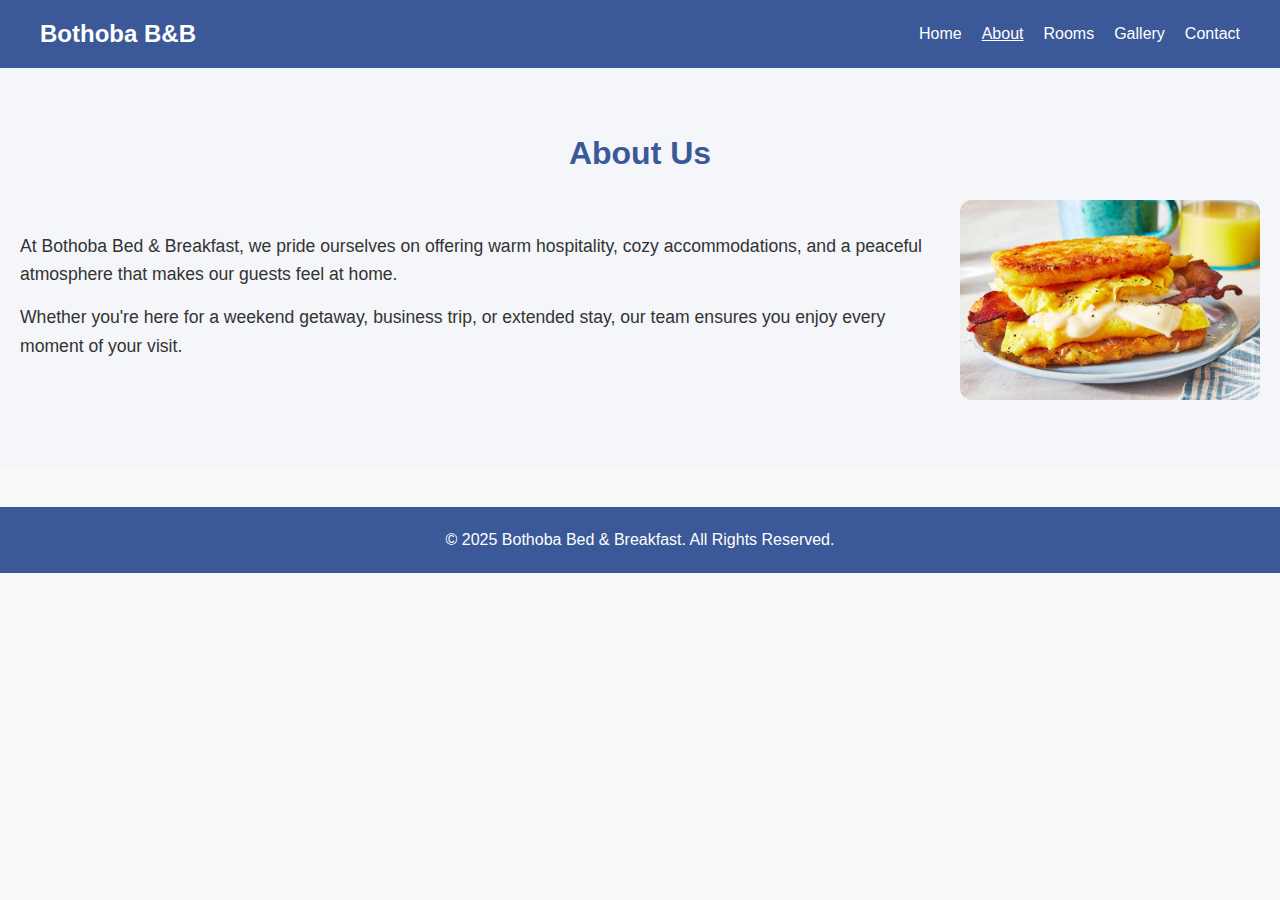
<file: about.html>
<!DOCTYPE html>
<html lang="en">
<head>
  <meta charset="UTF-8">
  <meta name="viewport" content="width=device-width, initial-scale=1.0">
  <title>Bothoba Bed & Breakfast | About</title>
  <link rel="stylesheet" href="css/style.css">
</head>
<body>
  <!-- Navigation Bar -->
  <nav class="navbar">
    <div class="logo">Bothoba B&B</div>
    <ul>
      <li><a href="index.html">Home</a></li>
      <li><a href="about.html" class="active">About</a></li>
      <li><a href="rooms.html">Rooms</a></li>
      <li><a href="gallery.html">Gallery</a></li>
      <li><a href="contact.html">Contact</a></li>
    </ul>
  </nav>

  <!-- About Section -->
  <section class="about">
    <h2>About Us</h2>
    <div class="about-container">
      <div class="about-text">
        <p>
          At Bothoba Bed & Breakfast, we pride ourselves on offering warm hospitality, 
          cozy accommodations, and a peaceful atmosphere that makes our guests feel at home.
        </p>
        <p>
          Whether you're here for a weekend getaway, business trip, or extended stay, 
          our team ensures you enjoy every moment of your visit.
        </p>
      </div>
      <div class="about-image">
        <img src="images/breakfast1.jpg" alt="Bothoba B&B">
      </div>
    </div>
  </section>

  <!-- Footer -->
  <footer class="footer">
    <p>&copy; 2025 Bothoba Bed & Breakfast. All Rights Reserved.</p>
  </footer>
</body>
</html>
</file>
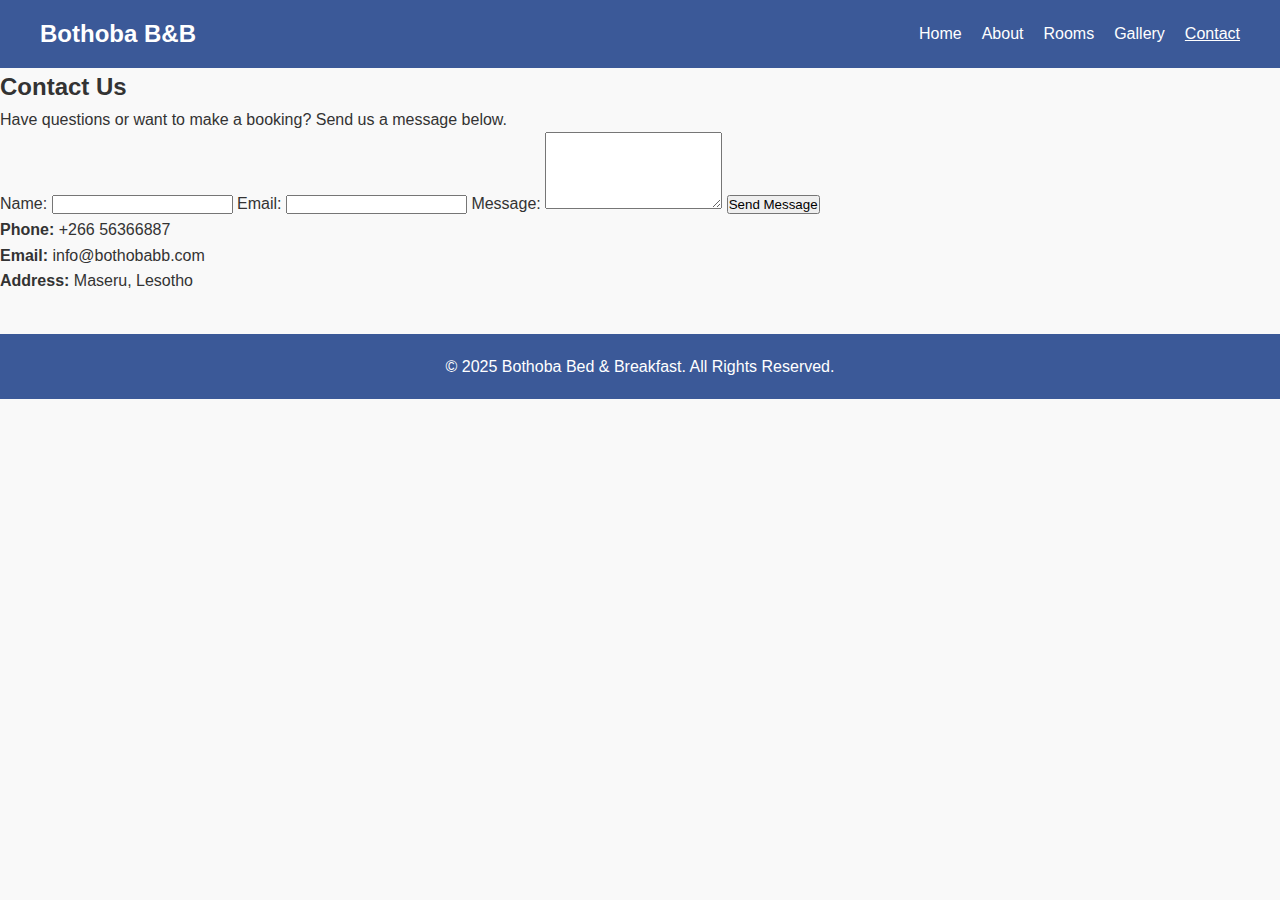
<file: contacts.html>
<!DOCTYPE html>
<html lang="en">
<head>
  <meta charset="UTF-8">
  <meta name="viewport" content="width=device-width, initial-scale=1.0">
  <title>Bothoba Bed & Breakfast | Contact</title>
  <link rel="stylesheet" href="css/style.css">
</head>
<body>
  <!-- Navigation -->
  <nav class="navbar">
    <div class="logo">Bothoba B&B</div>
    <ul>
      <li><a href="index.html">Home</a></li>
      <li><a href="about.html">About</a></li>
      <li><a href="rooms.html">Rooms</a></li>
      <li><a href="gallery.html">Gallery</a></li>
      <li><a href="contact.html" class="active">Contact</a></li>
    </ul>
  </nav>

  <!-- Contact Section -->
  <section class="contact">
    <h2>Contact Us</h2>
    <p class="intro-text">Have questions or want to make a booking? Send us a message below.</p>

    <!-- Contact Form -->
    <form class="contact-form">
      <label for="name">Name:</label>
      <input type="text" id="name" name="name" required>

      <label for="email">Email:</label>
      <input type="email" id="email" name="email" required>

      <label for="message">Message:</label>
      <textarea id="message" name="message" rows="5" required></textarea>

      <button type="submit" class="btn">Send Message</button>
    </form>

    <!-- Contact Info -->
    <div class="contact-info">
      <p><strong>Phone:</strong> +266 56366887</p>
      <p><strong>Email:</strong> info@bothobabb.com</p>
      <p><strong>Address:</strong> Maseru, Lesotho</p>
    </div>
  </section>

  <!-- Footer -->
  <footer class="footer">
    <p>&copy; 2025 Bothoba Bed & Breakfast. All Rights Reserved.</p>
  </footer>
</body>
</html>
</file>
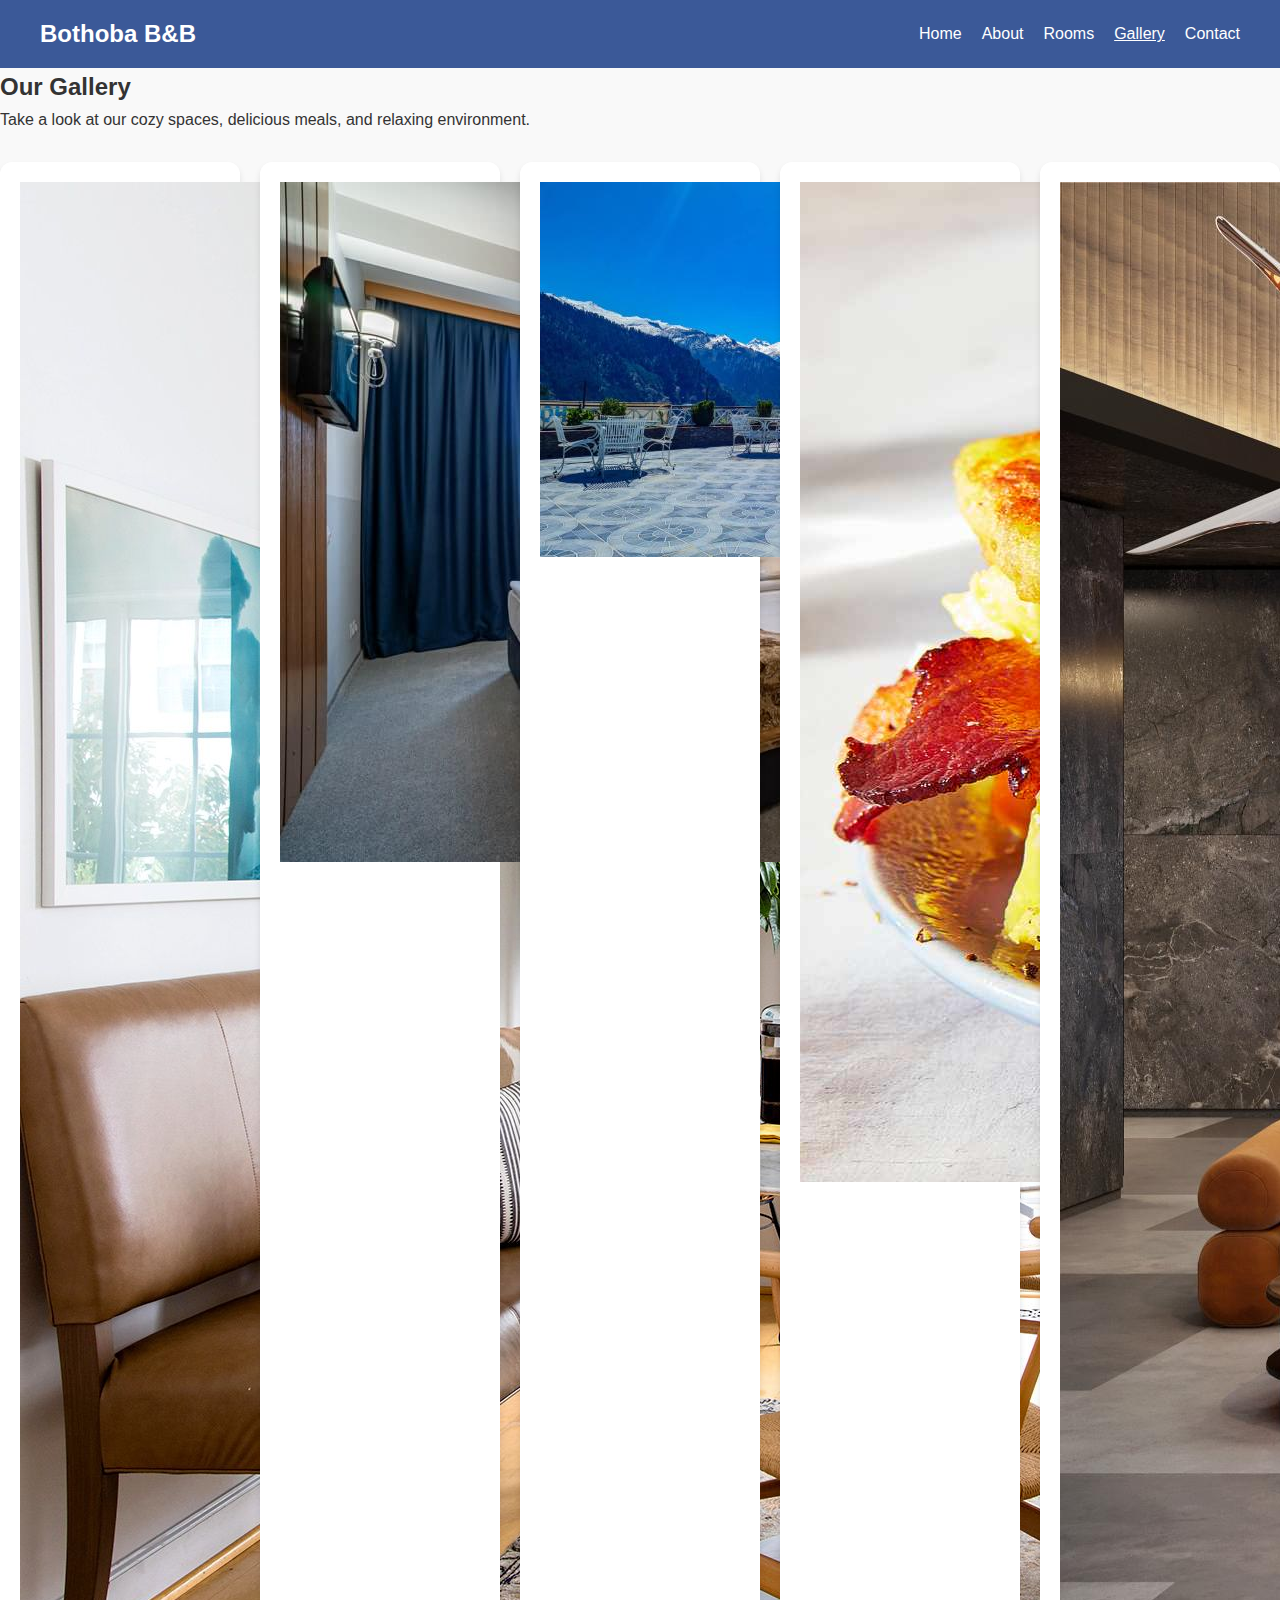
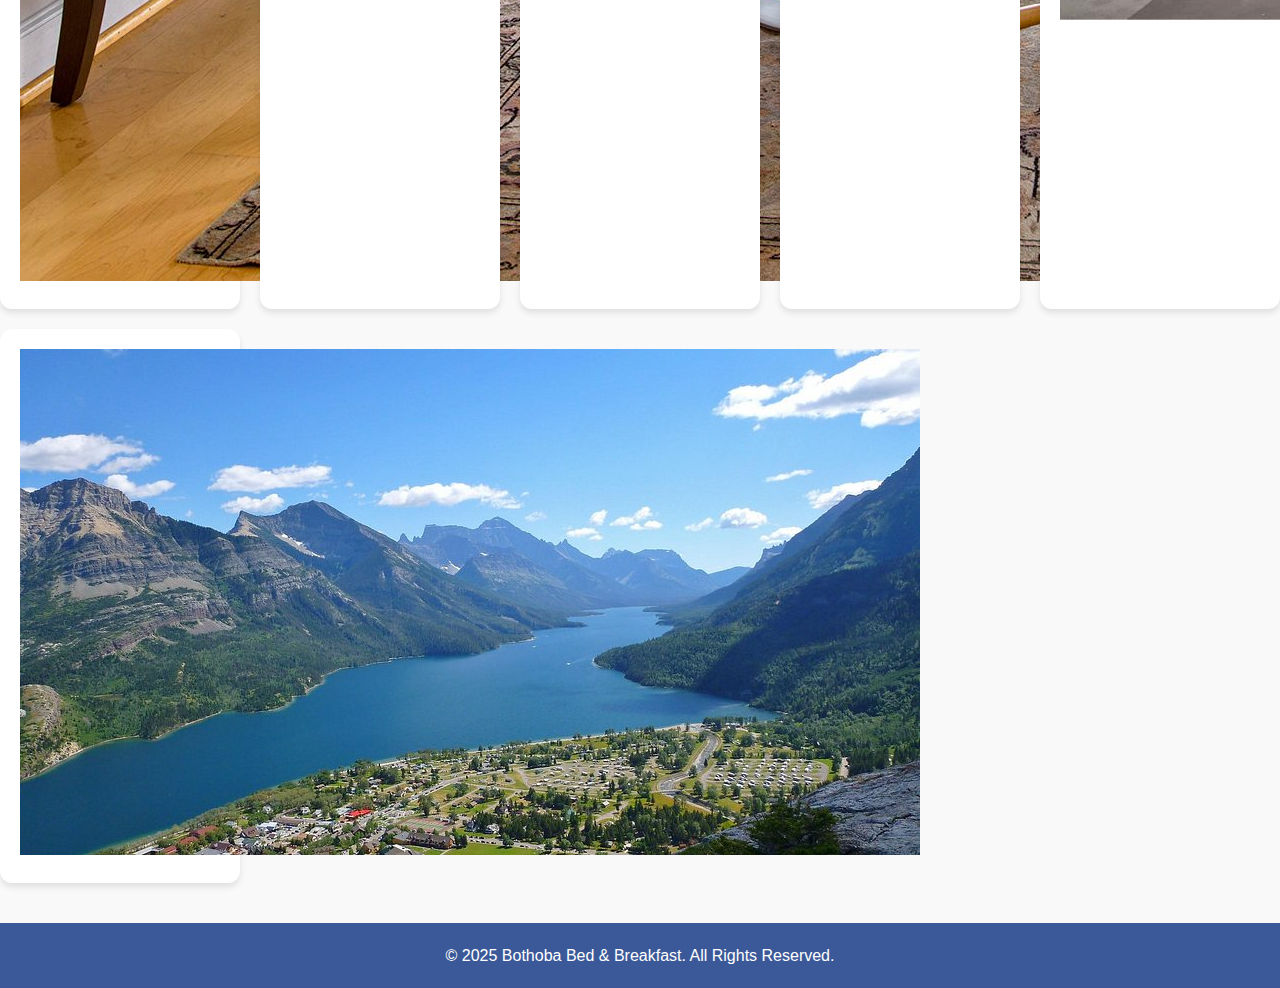
<file: gallery.html>
<!DOCTYPE html>
<html lang="en">
<head>
  <meta charset="UTF-8">
  <meta name="viewport" content="width=device-width, initial-scale=1.0">
  <title>Bothoba Bed & Breakfast | Gallery</title>
  <link rel="stylesheet" href="css/style.css">
</head>
<body>
  <!-- Navigation -->
  <nav class="navbar">
    <div class="logo">Bothoba B&B</div>
    <ul>
      <li><a href="index.html">Home</a></li>
      <li><a href="about.html">About</a></li>
      <li><a href="rooms.html">Rooms</a></li>
      <li><a href="gallery.html" class="active">Gallery</a></li>
      <li><a href="contact.html">Contact</a></li>
    </ul>
  </nav>

  <!-- Gallery Section -->
  <section class="gallery">
    <h2>Our Gallery</h2>
    <p class="intro-text">Take a look at our cozy spaces, delicious meals, and relaxing environment.</p>

    <div class="grid-3">
      <!-- Image cards -->
      <div><img src="images/dining.jpg" alt="Dining Area"></div>
      <div><img src="images/single.jpg" alt="Bedroom"></div>
      <div><img src="images/outdoor.jpg" alt="Outdoor View"></div>
      <div><img src="images/breakfast1.jpg" alt="Breakfast Table"></div>
      <div><img src="images/lounge.jpg" alt="Lounge"></div>
      <div><img src="images/mountain.jpg" alt="Garden"></div>
    </div>
  </section>

  <!-- Footer -->
  <footer class="footer">
    <p>&copy; 2025 Bothoba Bed & Breakfast. All Rights Reserved.</p>
  </footer>
</body>
</html>
</file>
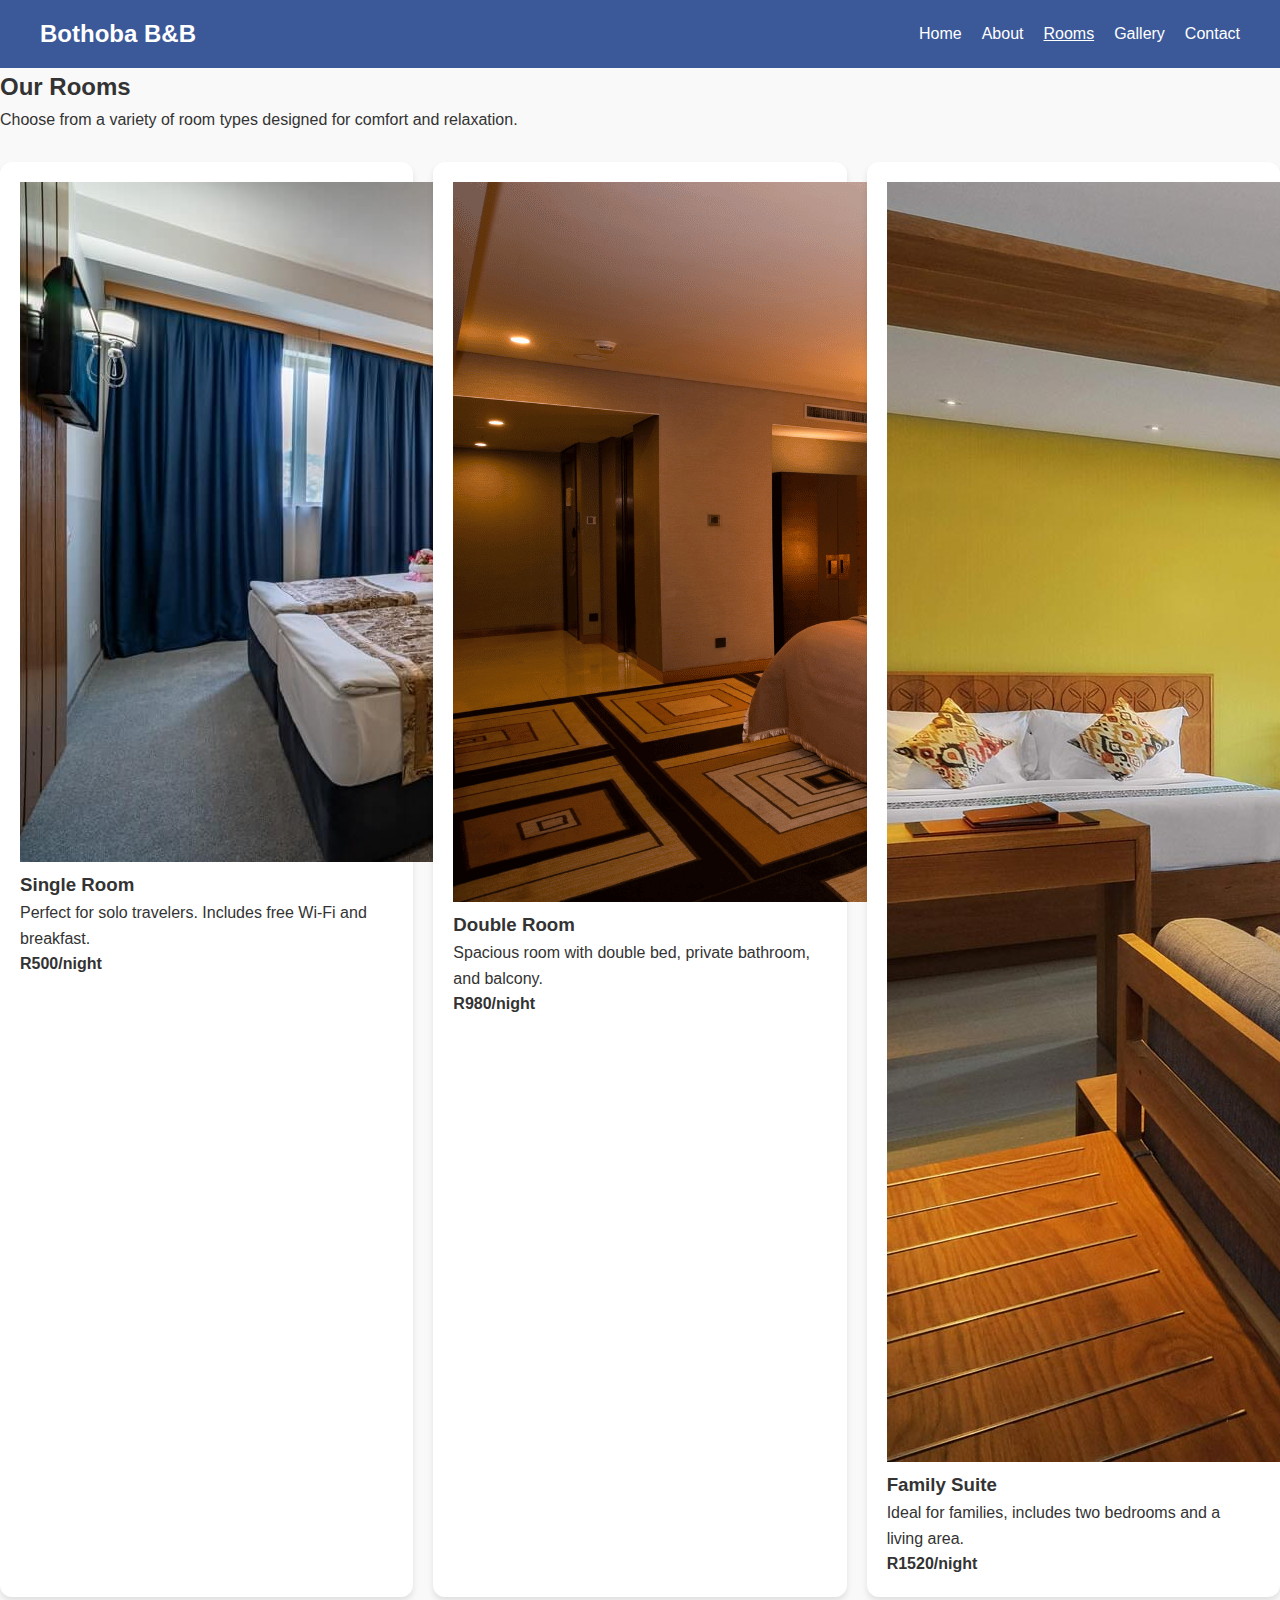
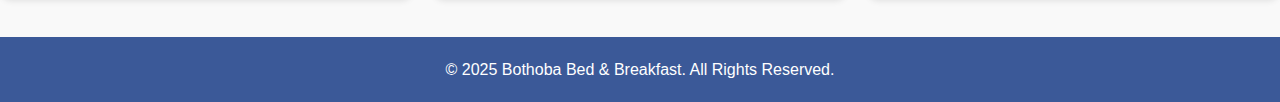
<file: rooms.html>
<!DOCTYPE html>
<html lang="en">
<head>
  <meta charset="UTF-8">
  <meta name="viewport" content="width=device-width, initial-scale=1.0">
  <title>Bothoba Bed & Breakfast | Rooms</title>
  <link rel="stylesheet" href="css/style.css">
</head>
<body>
  <!-- Navigation -->
  <nav class="navbar">
    <div class="logo">Bothoba B&B</div>
    <ul>
      <li><a href="index.html">Home</a></li>
      <li><a href="about.html">About</a></li>
      <li><a href="rooms.html" class="active">Rooms</a></li>
      <li><a href="gallery.html">Gallery</a></li>
      <li><a href="contact.html">Contact</a></li>
    </ul>
  </nav>

  <!-- Rooms Section -->
  <section class="rooms">
    <h2>Our Rooms</h2>
    <p class="intro-text">Choose from a variety of room types designed for comfort and relaxation.</p>
    
    <div class="grid-3">
      <!-- Room Card 1 -->
      <div>
        <img src="images/single.jpg" alt="Single Room">
        <h3>Single Room</h3>
        <p>Perfect for solo travelers. Includes free Wi-Fi and breakfast.</p>
        <p><strong>R500/night</strong></p>
      </div>
      <!-- Room Card 2 -->
      <div>
        <img src="images/doubl.png" alt="Double Room">
        <h3>Double Room</h3>
        <p>Spacious room with double bed, private bathroom, and balcony.</p>
        <p><strong>R980/night</strong></p>
      </div>
      <!-- Room Card 3 -->
      <div>
        <img src="images/family1.jpg" alt="Family Suite">
        <h3>Family Suite</h3>
        <p>Ideal for families, includes two bedrooms and a living area.</p>
        <p><strong>R1520/night</strong></p>
      </div>
    </div>
  </section>

  <!-- Footer -->
  <footer class="footer">
    <p>&copy; 2025 Bothoba Bed & Breakfast. All Rights Reserved.</p>
  </footer>
</body>
</html>
</file>
<file: css/style.css>
/* =============================
   GLOBAL RESET & BASE STYLES
============================= */
* {
    margin: 0;
    padding: 0;
    box-sizing: border-box;
    font-family: "Segoe UI", Tahoma, Geneva, Verdana, sans-serif;
  }
  
  body {
    line-height: 1.6;
    background: #f9f9f9;
    color: #333;
  }
  
  /* =============================
     NAVIGATION BAR
  ============================= */
  .navbar {
    display: flex;
    justify-content: space-between;
    align-items: center;
    background: #3b5998;
    padding: 15px 40px;
    color: white;
  }
  
  .navbar .logo {
    font-size: 1.5rem;
    font-weight: bold;
  }
  
  .navbar ul {
    list-style: none;
    display: flex;
    gap: 20px;
  }
  
  .navbar ul li a {
    color: white;
    text-decoration: none;
    font-weight: 500;
  }
  
  .navbar ul li a:hover,
  .navbar ul li a.active {
    text-decoration: underline;
  }
  
  /* =============================
     HERO SECTION
  ============================= */
  .hero {
    background: url('../images/hero.jpg') no-repeat center center/cover;
    height: 450px;
    display: flex;
    justify-content: center;
    align-items: center;
    color: white;
    text-align: center;
    padding: 0 20px;
  }
  
  .hero h1 {
    font-size: 2.5rem;
    margin-bottom: 10px;
  }
  
  .hero p {
    font-size: 1.2rem;
    margin-bottom: 20px;
  }
  
  .hero .btn {
    padding: 10px 20px;
    background: #ff9800;
    color: white;
    border-radius: 5px;
    text-decoration: none;
    font-weight: bold;
  }
  
  .hero .btn:hover {
    background: #e68900;
  }
  
  /* =============================
     HIGHLIGHTS SECTION
  ============================= */
  .highlights {
    padding: 50px 20px;
    background: white;
    text-align: center;
  }
  
  .highlights h2 {
    font-size: 2rem;
    margin-bottom: 20px;
    color: #3b5998;
  }
  
  .grid-3 {
    display: grid;
    grid-template-columns: repeat(auto-fit, minmax(220px, 1fr));
    gap: 20px;
    margin-top: 30px;
  }
  
  /* Highlight Cards */
  .grid-3 div {
    background: #fff;
    padding: 20px;
    border-radius: 12px;
    box-shadow: 0 4px 6px rgba(0,0,0,0.1);
    transition: transform 0.3s ease;
  }
  
  .grid-3 div:hover {
    transform: translateY(-5px);
  }
  
  /* Highlight Images */
  .highlights img {
    width: 100%;
    max-width: 160px;   /* smaller images */
    height: 110px;
    object-fit: cover;
    border-radius: 8px;
    margin-bottom: 10px;
    display: block;
    margin-left: auto;
    margin-right: auto;
  }
  
  /* =============================
     ABOUT PAGE
  ============================= */
  .about {
    padding: 60px 20px;
    background: #f4f6f9;
  }
  
  .about h2 {
    font-size: 2rem;
    color: #3b5998;
    margin-bottom: 20px;
    text-align: center;
  }
  
  .about-container {
    display: flex;
    flex-wrap: wrap;
    align-items: center;
    justify-content: space-around;
    gap: 20px;
  }
  
  .about-text {
    flex: 1;
    min-width: 250px;
  }
  
  .about-text p {
    margin-bottom: 15px;
    font-size: 1.1rem;
  }
  
  .about-image img {
    width: 100%;
    max-width: 300px; /* smaller image */
    border-radius: 12px;
  }
  
  /* =============================
     FOOTER
  ============================= */
  .footer {
    background: #3b5998;
    color: white;
    text-align: center;
    padding: 20px;
    margin-top: 40px;
  }
</file>
